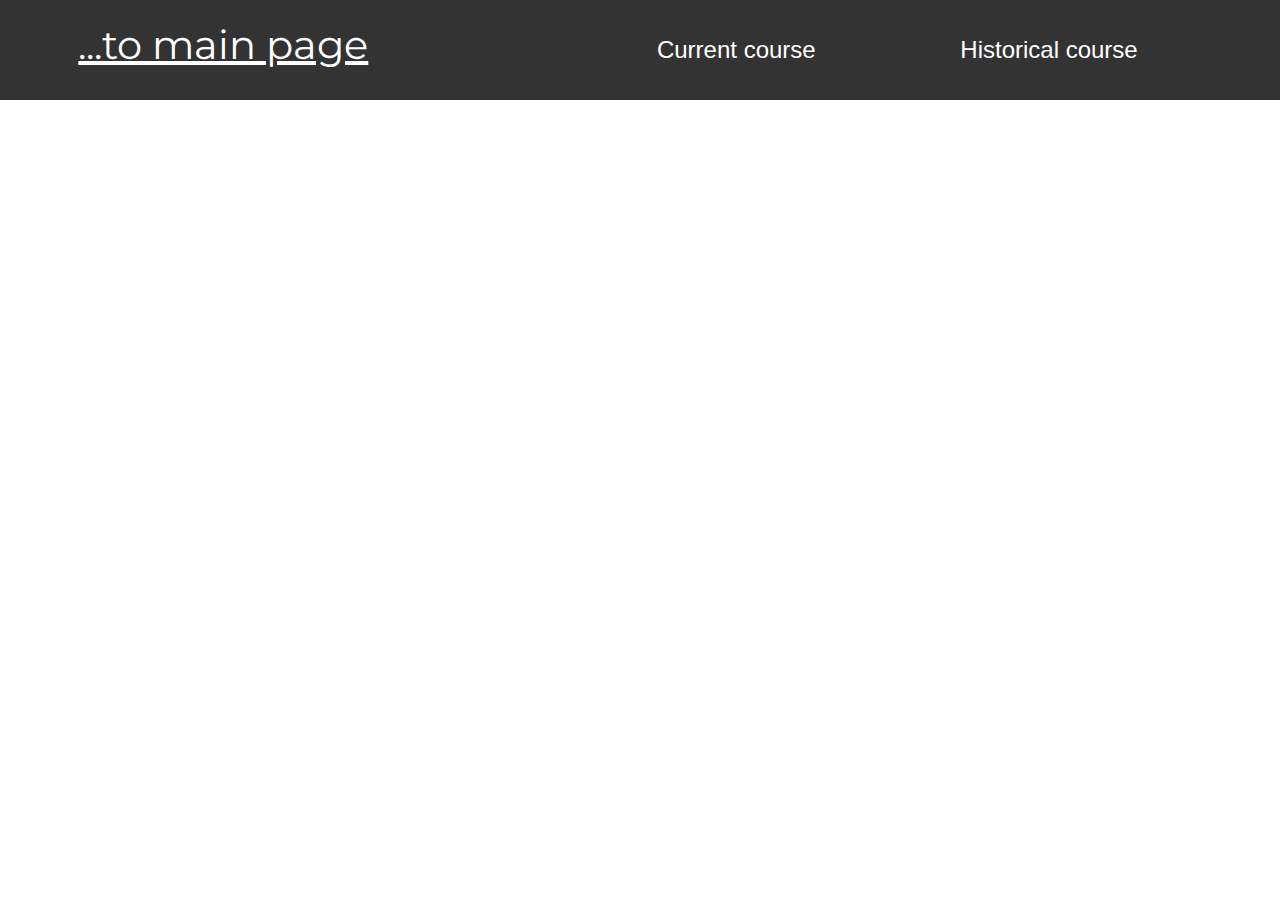
<file: APIRequest.html>
<!DOCTYPE html>
<html lang="en">
  <head>
    <meta charset="UTF-8" />
    <meta http-equiv="X-UA-Compatible" content="IE=edge" />
    <meta name="viewport" content="width=device-width, initial-scale=1.0" />
    <link rel="preconnect" href="https://fonts.gstatic.com" />
    <link
      href="https://fonts.googleapis.com/css2?family=Montserrat:wght@300;400;500;600;700;800&display=swap"
      rel="stylesheet"
    />
    <link rel="stylesheet" href="./style.css" />
    <title>html DOM i API</title>
  </head>
  <body>
    <header class="headerAPI">
      <div class="container">
        <div class="row">
          <a href="./index.html" class="linkToMainPageIndex">...to main page</a>

          <button class="btnSelect js-btn-actualCourse">Current course</button>

          <button class="btnSelect js-btn-historyCourse">
            Historical course
          </button>
        </div>
      </div>
    </header>

    <main></main>

    <script src="./request-api.js"></script>
  </body>
</html>
</file>
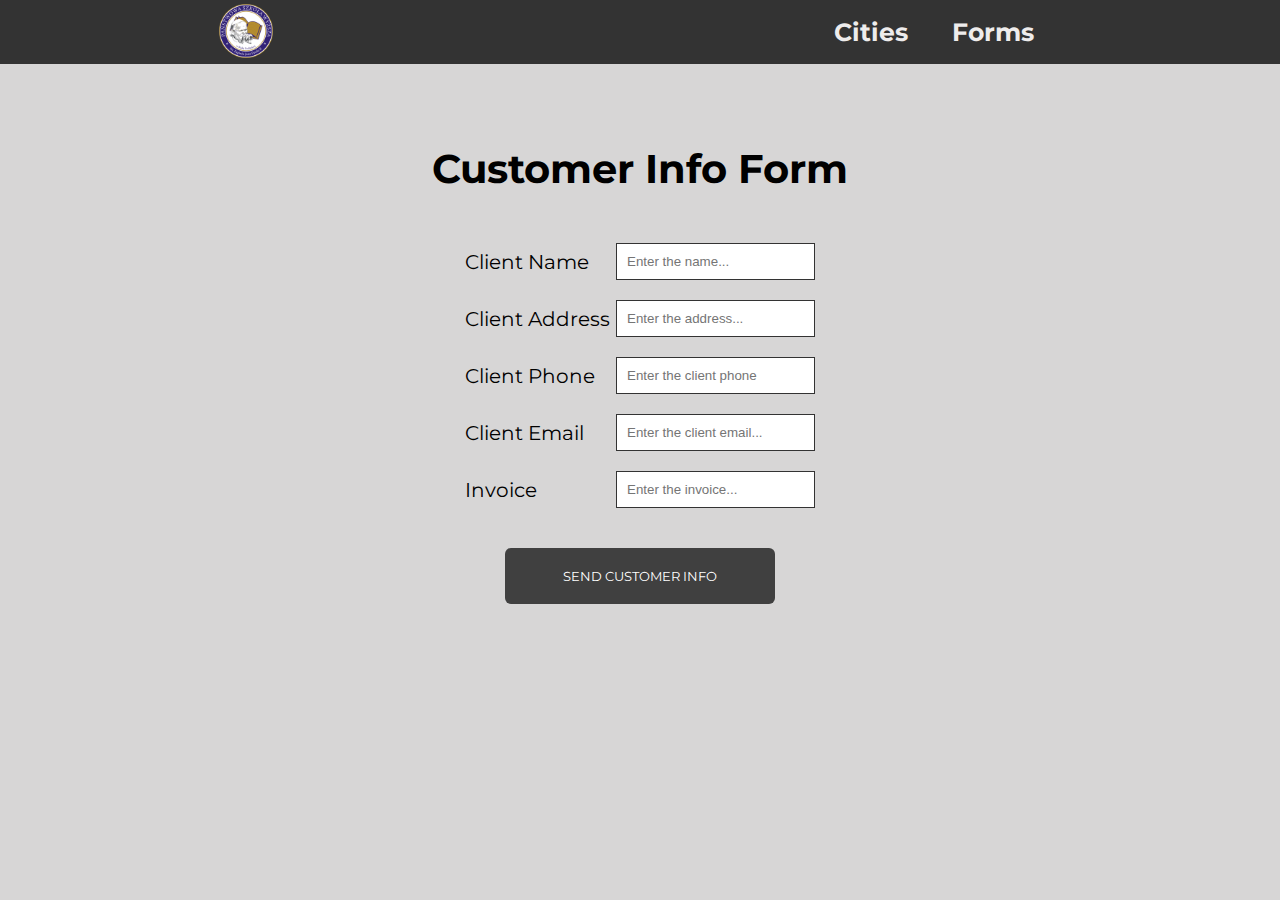
<file: customerForm.html>
<!DOCTYPE html>
<html lang="en">
  <head>
    <meta charset="UTF-8" />
    <meta http-equiv="X-UA-Compatible" content="IE=edge" />
    <meta name="viewport" content="width=device-width, initial-scale=1.0" />
    <link rel="stylesheet" href="./styles/style.css" />
    <link rel="stylesheet" href="./style.css" />
    <link rel="preconnect" href="https://fonts.gstatic.com" />
    <link
      href="https://fonts.googleapis.com/css2?family=Montserrat:wght@400;500;700&family=Roboto+Mono:ital,wght@0,400;0,700;1,600&display=swap"
      rel="stylesheet"
    />
    <link
      rel="stylesheet"
      href="https://unpkg.com/swiper/swiper-bundle.min.css"
    />
    <link rel="shortcut icon" href="./images/customer.png" />
    <title>Customer Info</title>
  </head>
  <body>
    <header class="header_menu">
      <div class="container">
        <div class="row_header">
          <div class="info_about">
            <a href="./index.html">
              <img src="./images/logo_img.png" alt="" class="img_logo" />
            </a>
          </div>
          <!-- <a href="#city_tokyo" class="nav_link">Tokyo</a> -->
          <nav class="nav_sticky">
            <ul class="nav_menu">
              <li class="nav_item">
                <ul class="toggle_menu">
                  <a href="./index.html" class="toggle_show">Cities</a>

                  <div class="block_hidden">
                    <li class="item_toggle">
                      <a href="./index.html" class="nav_link_hidden">Tokyo</a>
                    </li>
                    <li class="item_toggle">
                      <a href="./index.html" class="nav_link_hidden">London</a>
                    </li>
                    <li class="item_toggle">
                      <a href="./index.html" class="nav_link_hidden">Paris</a>
                    </li>
                    <li class="item_toggle">
                      <a href="./index.html" class="nav_link_hidden">Bangkok</a>
                    </li>
                  </div>
                </ul>
              </li>
              <li class="nav_item">
                <ul class="toggle_menu">
                  <a href="#" class="toggle_show">Forms</a>

                  <div class="block_hidden">
                    <li class="item_toggle">
                      <a href="./customerForm.html" class="nav_link_hidden"
                        >Customer Info</a
                      >
                    </li>
                    <li class="item_toggle">
                      <a href="./serviceForm.html" class="nav_link_hidden"
                        >Service Description</a
                      >
                    </li>
                    <li class="item_toggle">
                      <a href="./placeForm.html" class="nav_link_hidden"
                        >Place Implementation</a
                      >
                    </li>
                  </div>
                </ul>
              </li>
              <!-- <li class="nav_item"><a href="#city_paris" class="nav_link">Paris</a></li>
                          <li class="nav_item"><a href="#city_bangkok" class="nav_link">Bangkok</a></li> -->
            </ul>
          </nav>
        </div>
      </div>
    </header>

    <section class="section_customer">
      <div class="container">
        <form action="" class="toggle_customer">
          <div class="block_inputs">
            <h1 class="h1_Form">Customer Info Form</h1>

            <label for="" class="labelCustomer"
              >Client Name
              <input
                type="text"
                class="clientInput"
                id="client_name"
                placeholder="Enter the name..."
                maxlength="25"
                autocomplete="off"
                required
              />
            </label>

            <label for="" class="labelCustomer"
              >Client Address
              <input
                type="text"
                class="clientInput"
                id="client_address"
                placeholder="Enter the address..."
                maxlength="25"
                autocomplete="off"
                required
              />
            </label>

            <label for="" class="labelCustomer">
              Client Phone
              <input
                type="text"
                class="clientInput"
                id="client_phone"
                placeholder="Enter the client phone"
                maxlength="25"
                autocomplete="off"
                required
              />
            </label>

            <label for="" class="labelCustomer"
              >Client Email
              <input
                type="email"
                class="clientInput"
                id="client_email"
                placeholder="Enter the client email..."
                maxlength="25"
                autocomplete="off"
                required
              />
            </label>

            <label for="" class="labelCustomer">
              Invoice
              <input
                type="text"
                class="clientInput"
                id="invoice"
                placeholder="Enter the invoice..."
                maxlength="25"
                autocomplete="off"
                required
              />
            </label>

            <button id="btn_sendCustomer" class="btn_send">
              send customer info
            </button>
          </div>
        </form>
      </div>
    </section>
  </body>
</html>
</file>
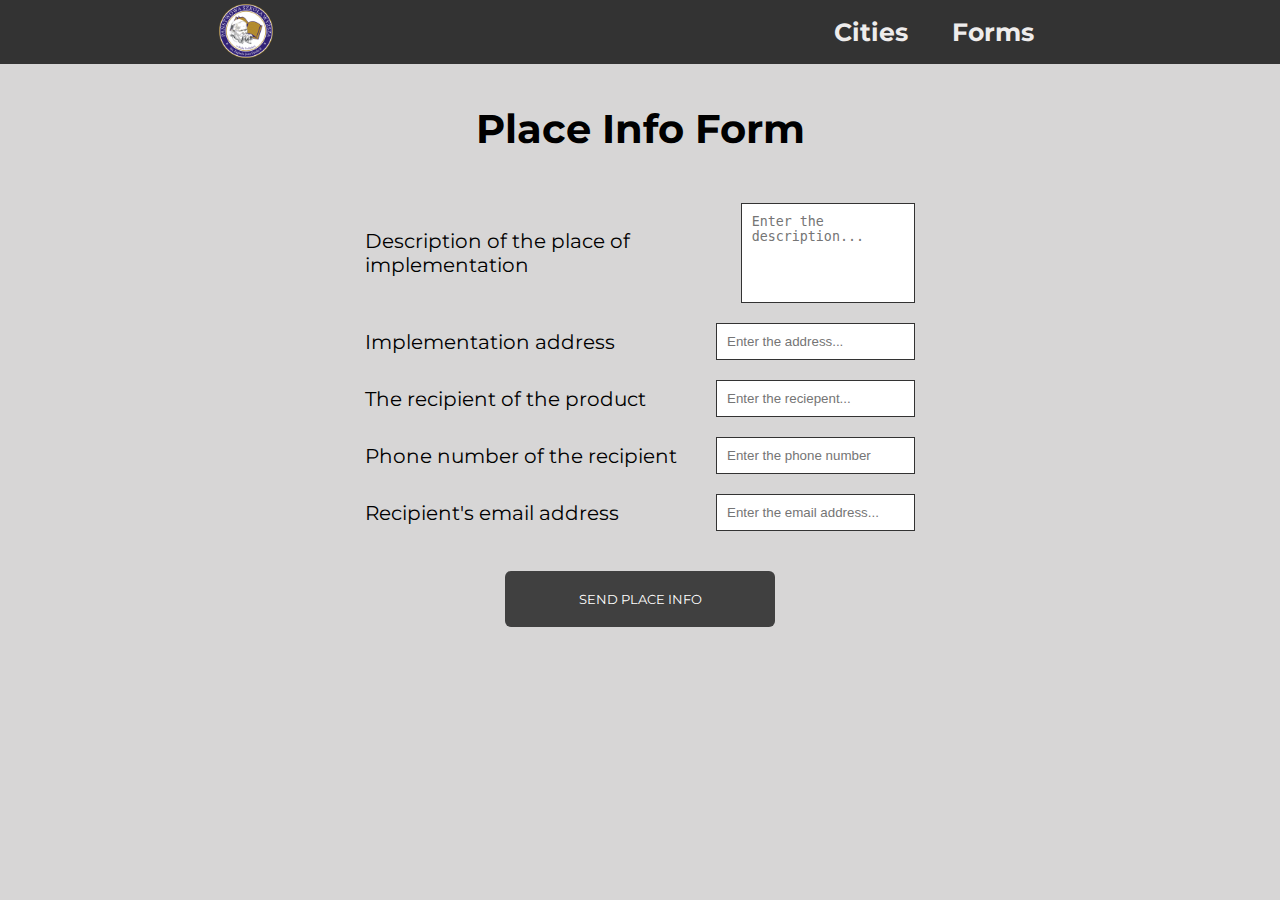
<file: placeForm.html>
<!DOCTYPE html>
<html lang="en">
  <head>
    <meta charset="UTF-8" />
    <meta http-equiv="X-UA-Compatible" content="IE=edge" />
    <meta name="viewport" content="width=device-width, initial-scale=1.0" />
    <link rel="stylesheet" href="./styles/style.css" />
    <link rel="stylesheet" href="./style.css" />
    <link rel="preconnect" href="https://fonts.gstatic.com" />
    <link
      href="https://fonts.googleapis.com/css2?family=Montserrat:wght@400;500;700&family=Roboto+Mono:ital,wght@0,400;0,700;1,600&display=swap"
      rel="stylesheet"
    />
    <link
      rel="stylesheet"
      href="https://unpkg.com/swiper/swiper-bundle.min.css"
    />
    <link rel="shortcut icon" href="./images/place.png" />
    <title>Place Implementation</title>
  </head>
  <body>
    <header class="header_menu">
      <div class="container">
        <div class="row_header">
          <div class="info_about">
            <a href="./index.html">
              <img src="./images/logo_img.png" alt="" class="img_logo" />
            </a>
          </div>
          <!-- <a href="#city_tokyo" class="nav_link">Tokyo</a> -->
          <nav class="nav_sticky">
            <ul class="nav_menu">
              <li class="nav_item">
                <ul class="toggle_menu">
                  <a href="./index.html" class="toggle_show">Cities</a>

                  <div class="block_hidden">
                    <li class="item_toggle">
                      <a href="./index.html" class="nav_link_hidden">Tokyo</a>
                    </li>
                    <li class="item_toggle">
                      <a href="./index.html" class="nav_link_hidden">London</a>
                    </li>
                    <li class="item_toggle">
                      <a href="./index.html" class="nav_link_hidden">Paris</a>
                    </li>
                    <li class="item_toggle">
                      <a href="./index.html" class="nav_link_hidden">Bangkok</a>
                    </li>
                  </div>
                </ul>
              </li>
              <li class="nav_item">
                <ul class="toggle_menu">
                  <a href="#" class="toggle_show">Forms</a>

                  <div class="block_hidden">
                    <li class="item_toggle">
                      <a href="./customerForm.html" class="nav_link_hidden"
                        >Customer Info</a
                      >
                    </li>
                    <li class="item_toggle">
                      <a href="./serviceForm.html" class="nav_link_hidden"
                        >Service Description</a
                      >
                    </li>
                    <li class="item_toggle">
                      <a href="./placeForm.html" class="nav_link_hidden"
                        >Place Implementation</a
                      >
                    </li>
                  </div>
                </ul>
              </li>
              <!-- <li class="nav_item"><a href="#city_paris" class="nav_link">Paris</a></li>
                          <li class="nav_item"><a href="#city_bangkok" class="nav_link">Bangkok</a></li> -->
            </ul>
          </nav>
        </div>
      </div>
    </header>

    <section class="section_place_Implementation">
      <div class="container">
        <form action="" class="toggle_implamantation">
          <div class="block_inputs">
            <h1 class="h1_Form">Place Info Form</h1>

            <label for="" class="labelCustomer labelService"
              >Description of the place of implementation
              <textarea
                name=""
                class="clientInput textarea_style"
                id="place_description"
                class="textarea_style"
                placeholder="Enter the description..."
                autocomplete="off"
                required
              ></textarea>
            </label>

            <label for="" class="labelCustomer labelService">
              Implementation address
              <input
                type="text"
                class="clientInput"
                name=""
                id="place_address"
                placeholder="Enter the address..."
                maxlength="25"
                autocomplete="off"
                required
              />
            </label>

            <label for="" class="labelCustomer labelService"
              >The recipient of the product
              <input
                type="text"
                class="clientInput"
                id="place_person"
                placeholder="Enter the reciepent..."
                maxlength="25"
                autocomplete="off"
                required
              />
            </label>

            <label for="" class="labelCustomer labelService">
              Phone number of the recipient
              <input
                type="number"
                class="clientInput"
                id="place_phone"
                placeholder="Enter the phone number"
                maxlength="25"
                autocomplete="off"
                required
              />
            </label>

            <label for="" class="labelCustomer labelService">
              Recipient's email address
              <input
                type="email"
                class="clientInput"
                id="place_email"
                placeholder="Enter the email address..."
                maxlength="25"
                autocomplete="off"
                required
              />
            </label>

            <button id="btn_sendPlace" class="btn_send">send place info</button>
          </div>
        </form>
      </div>
    </section>
  </body>
</html>
</file>
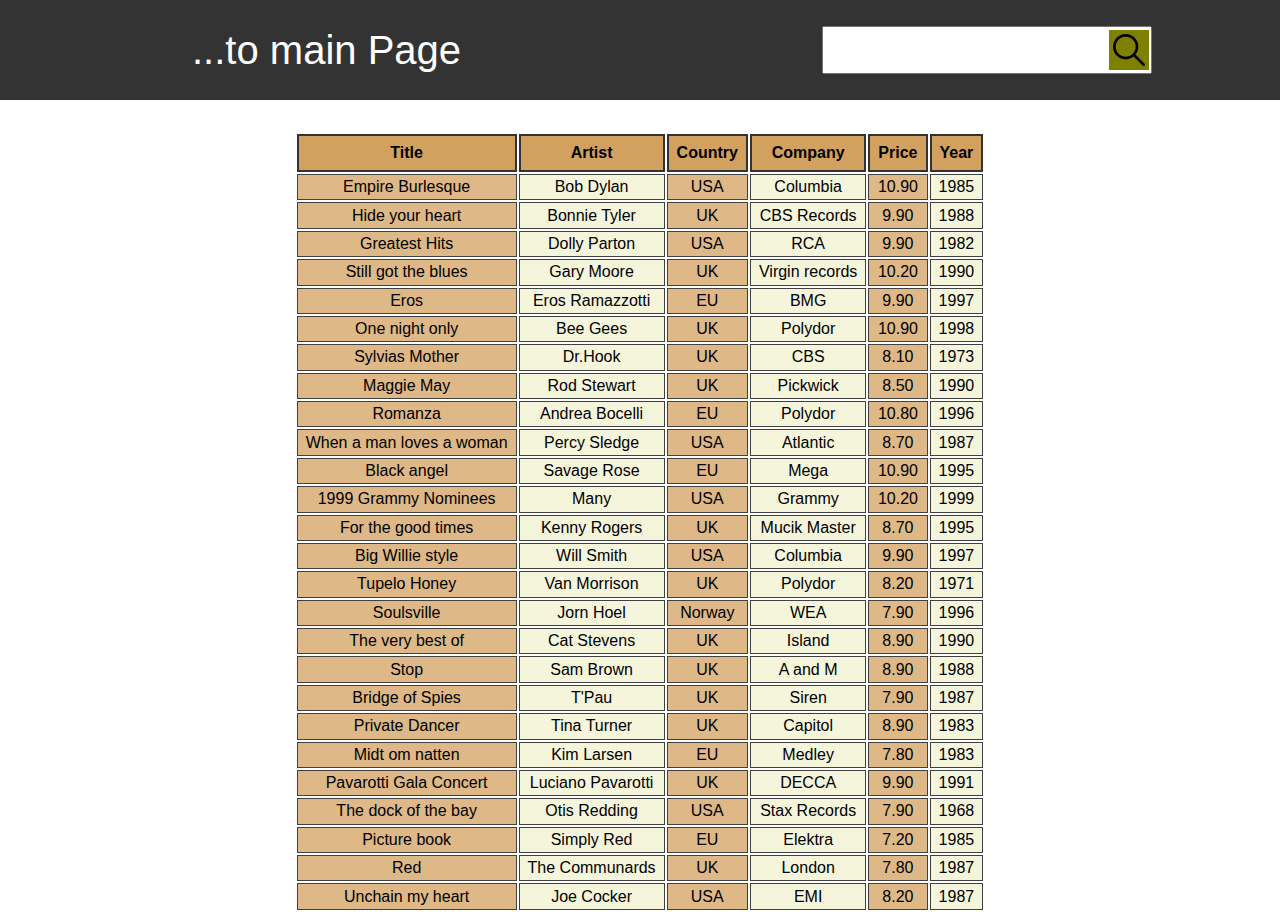
<file: requestForm.html>
<!DOCTYPE html>
<html lang="en">
  <head>
    <meta charset="UTF-8" />
    <meta http-equiv="X-UA-Compatible" content="IE=edge" />
    <meta name="viewport" content="width=device-width, initial-scale=1.0" />
    <link rel="stylesheet" href="./style.css" />
    <title>Document</title>
  </head>
  <body>
    <header>
      <a href="./index.html" class="linkMain">...to main Page</a>

      <div class="search">
        <input type="text" class="js-input-search" maxlength="18" />

        <button class="js-btn-search"></button>

        <div class="push"></div>
      </div>
    </header>

    <div class="container">
      <table class="tableInfo"></table>
    </div>

    <script src="./request-xml.js"></script>
  </body>
</html>
</file>
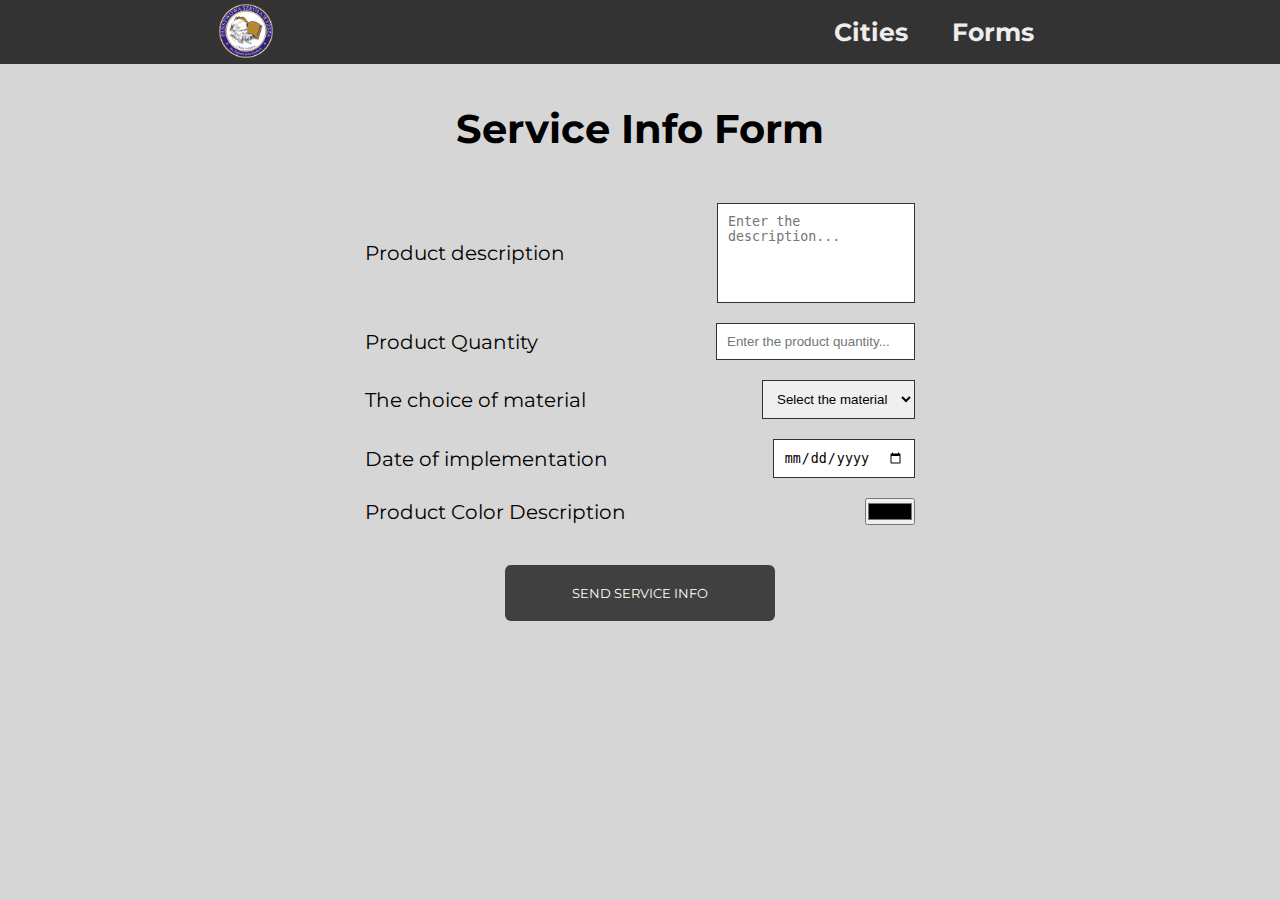
<file: serviceForm.html>
<!DOCTYPE html>
<html lang="en">
  <head>
    <meta charset="UTF-8" />
    <meta http-equiv="X-UA-Compatible" content="IE=edge" />
    <meta name="viewport" content="width=device-width, initial-scale=1.0" />
    <link rel="stylesheet" href="./styles/style.css" />
    <link rel="stylesheet" href="./style.css" />
    <link rel="preconnect" href="https://fonts.gstatic.com" />
    <link
      href="https://fonts.googleapis.com/css2?family=Montserrat:wght@400;500;700&family=Roboto+Mono:ital,wght@0,400;0,700;1,600&display=swap"
      rel="stylesheet"
    />
    <link
      rel="stylesheet"
      href="https://unpkg.com/swiper/swiper-bundle.min.css"
    />
    <link rel="shortcut icon" href="./images/order.png" />
    <title>Service Description</title>
  </head>
  <body>
    <header class="header_menu">
      <div class="container">
        <div class="row_header">
          <div class="info_about">
            <a href="./index.html">
              <img src="./images/logo_img.png" alt="" class="img_logo" />
            </a>
          </div>
          <!-- <a href="#city_tokyo" class="nav_link">Tokyo</a> -->
          <nav class="nav_sticky">
            <ul class="nav_menu">
              <li class="nav_item">
                <ul class="toggle_menu">
                  <a href="./index.html" class="toggle_show">Cities</a>

                  <div class="block_hidden">
                    <li class="item_toggle">
                      <a href="./index.html" class="nav_link_hidden">Tokyo</a>
                    </li>
                    <li class="item_toggle">
                      <a href="./index.html" class="nav_link_hidden">London</a>
                    </li>
                    <li class="item_toggle">
                      <a href="./index.html" class="nav_link_hidden">Paris</a>
                    </li>
                    <li class="item_toggle">
                      <a href="./index.html" class="nav_link_hidden">Bangkok</a>
                    </li>
                  </div>
                </ul>
              </li>
              <li class="nav_item">
                <ul class="toggle_menu">
                  <a href="#" class="toggle_show">Forms</a>

                  <div class="block_hidden">
                    <li class="item_toggle">
                      <a href="./customerForm.html" class="nav_link_hidden"
                        >Customer Info</a
                      >
                    </li>
                    <li class="item_toggle">
                      <a href="./serviceForm.html" class="nav_link_hidden"
                        >Service Description</a
                      >
                    </li>
                    <li class="item_toggle">
                      <a href="./placeForm.html" class="nav_link_hidden"
                        >Place Implementation</a
                      >
                    </li>
                  </div>
                </ul>
              </li>
              <!-- <li class="nav_item"><a href="#city_paris" class="nav_link">Paris</a></li>
                          <li class="nav_item"><a href="#city_bangkok" class="nav_link">Bangkok</a></li> -->
            </ul>
          </nav>
        </div>
      </div>
    </header>

    <section class="section_descriptionService">
      <div class="container">
        <form action="" class="toggle_service">
          <div class="block_inputs">
            <h1 class="h1_Form">Service Info Form</h1>

            <label for="" class="labelCustomer labelService"
              >Product description
              <textarea
                name=""
                class="clientInput textarea_style"
                id="description_service"
                class="textarea_style"
                placeholder="Enter the description..."
                autocomplete="false"
                required
              ></textarea>
            </label>

            <label for="" class="labelCustomer labelService"
              >Product Quantity
              <input
                type="number"
                class="clientInput"
                id="number_service"
                min="1"
                placeholder="Enter the product quantity..."
                maxlength="25"
                autocomplete="false"
                required
              />
            </label>

            <label for="" class="labelCustomer labelService">
              The choice of material
              <select
                name=""
                class="clientInput"
                id="service_material"
                required
              >
                <option value="">Select the material</option>
                <option value="tree">Tree</option>
                <option value="stone">Stone</option>
                <option value="earthenware">Earthenware</option>
                <option value="clay">Clay</option>
              </select>
            </label>

            <label for="" class="labelCustomer labelService">
              Date of implementation
              <input
                type="date"
                class="clientInput"
                id="service_date"
                placeholder=""
                maxlength="25"
                autocomplete="false"
                required
              />
            </label>

            <label for="" class="labelCustomer labelService">
              Product Color Description
              <input type="color" id="service_color" required />
            </label>

            <button id="btn_sendService" class="btn_send">
              send service info
            </button>
          </div>
        </form>
      </div>
    </section>
  </body>
</html>
</file>
<file: style.css>
#h3_idBangkok {
  font-size: 4.2rem;
  letter-spacing: 1rem;
  color: #333;
}

#span_idBangkok {
  color: #454545;
  line-height: 3rem;
  letter-spacing: 0.25rem;
  font-style: italic;
  font-weight: 500;
}

#footerStudent {
  font-size: 3.2rem;
  color: aliceblue;
  font-style: oblique;
  letter-spacing: 0.25rem;
  text-decoration: underline;
  text-shadow: 2px 2px #0004ff;
}

* {
  margin: 0;
  padding: 0;
}

/*
Forms Styles 
*/

.toggle_customer {
  margin-top: 4rem;
  text-align: center;
}

.block_inputs {
  width: 50rem;
  margin: 0 auto;
  display: flex;
  justify-content: center;
  flex-direction: column;
}

.labelCustomer {
  font-size: 2rem;
  /* display: flex;
  justify-content: center;
  align-items: center; */
  width: 350px;
  margin: 0 auto;
  display: flex;
  justify-content: space-between;
  align-items: center;
  margin-top: 2rem;
}

.labelService {
  width: 55rem;
}

.clientInput {
  padding: 1rem;

  border: 1px solid #333;
}

.block_inputs {
  width: auto;
  margin: 0 auto;
}

.btn_send {
  font-family: "Montserrat", sans-serif;
  width: 27rem;
  margin: 4rem auto;
  border: none;
  background: #404040;
  color: #ffffff;
  font-weight: 400;
  padding: 20px;
  text-transform: uppercase;
  border-radius: 6px;
  display: inline-block;
  transition: all 0.3s ease 0s;
}

.btn_send:hover {
  font-family: "Montserrat", sans-serif;
  color: #404040;
  font-weight: 600;
  letter-spacing: 3px;
  background: none;
  -webkit-box-shadow: 0px 5px 40px -10px rgba(0, 0, 0, 0.57);
  -moz-box-shadow: 0px 5px 40px -10px rgba(0, 0, 0, 0.57);
  transition: all 0.3s ease 0s;
}

.textarea_style {
  min-width: 15rem;
  min-height: 10rem;

  resize: none;
}

.h1_Form {
  margin-top: 4rem;
  text-align: center;
  font-size: 4rem;
  margin-bottom: 3rem;
}

.clientInput:focus {
  outline: none;
  border: 1px solid #333;
  cursor: pointer;

  -webkit-box-shadow: 0px 5px 40px -10px rgba(0, 0, 0, 0.57);
  -moz-box-shadow: 0px 5px 40px -10px rgba(0, 0, 0, 0.57);
  transition: all 0.3s ease 0s;
}

@media only screen and (max-width: 768px) {
  .labelCustomer {
    width: 65%;
  }
}

@media only screen and (max-width: 1024px) {
  .labelCustomer {
    width: 50%;
  }
}

/* request xml style */

.container {
  margin: 0 auto;
  width: 1140px;
}

.tableInfo {
  margin: auto;
  margin-top: 2rem;
}

th {
  border: 2px solid #333;
  background-color: rgb(211, 161, 95);
  padding: 0.5rem 0.5rem;
  cursor: pointer;
}

td {
  border: 1px solid #404040;
  text-align: center;
  padding: 0.2rem 0.5rem;
}

td:nth-child(even) {
  background-color: beige;
}

td:nth-child(odd) {
  background-color: burlywood;
}

@keyframes show {
  0% {
    opacity: 0;
  }

  100% {
    opacity: 1;
  }
}

.pushMessage {
  width: 320px;
  height: 50px;
  background-color: rgba(80, 158, 128, 0.568);
  /* opacity: 0; */
  animation: show 0.2s ease;
  display: flex;
  justify-content: center;
  align-items: center;
}

.pushMessage {
  display: block;
  font-size: 2rem;
  color: #ffffff;
  text-align: center;
}

header {
  min-height: 100px;
  background-color: #333;
  display: flex;
  align-items: center;
  justify-content: flex-end;
  position: relative;
}

.search {
  position: relative;
  margin-right: 10%;
}

.js-input-search {
  font-size: 1.5rem;
  padding: 0.5rem;
}

.js-btn-search {
  position: absolute;
  right: 1%;
  top: 8%;
  height: 2.5rem;
  width: 2.5rem;
  background-image: url(./images/loupe.png);
  background-position: center;
  background-repeat: no-repeat;
  background-size: 80%;

  outline: none;
  border: none;
  cursor: pointer;
  background-color: olive;
  transition: 0.2s all ease;
}

.js-btn-search:active {
  background-color: orange;
}

.push {
  position: absolute;
  top: 120%;
  left: 5%;
}

.linkMain {
  position: absolute;
  left: 15%;
  font-size: 2.5rem;
  text-decoration: none;
  color: #ffffff;
  font-family: "Franklin Gothic Medium", "Arial Narrow", Arial, sans-serif;
}

.headerAPI {
  height: 10vh;
  background-color: #333;
}

.btnSelect {
  margin: 2rem;
  display: block;
  padding: 1rem 2rem;
  font-size: 1.5rem;

  border-radius: 2px;
  color: #ffffff;

  background-color: transparent;
  border: none;
  user-select: none;
  cursor: pointer;

  transition: 0.3s all ease;
}

.btnSelect:hover {
  background-color: #ffffff;
  color: #333;
}

.row {
  display: flex;
  justify-content: space-around;
}

.tableTitle {
  cursor: default;
}

html {
  font-family: "Montserrat", sans-serif;
}

main {
  /* display: flex;
  justify-content: center;
  align-items: center; */
  margin-top: 10%;
}

.linkToMainPageIndex {
  margin-top: 2rem;
  margin-right: 13rem;
  display: block;
  font-size: 2.5rem;
  color: #ffffff;
}

.titleContentCourse {
  font-size: 1.5rem;
  text-transform: uppercase;
}

.contentInfoCurrentCourse {
  font-size: 1.5rem;
}

.contentCurrentCourse {
  padding: 1rem 1.5rem;
}

.divFlex {
  background-color: #404040;
}

.trDateCourse {
  width: 200%;
  display: flex;
  justify-content: center;
}

.infoHistoryCourse {
  display: flex;
  flex-wrap: wrap;
  justify-content: center;
}

.h2TitleDate {
  display: block;
  text-align: center;
  margin-bottom: 1rem;
}

.infoData {
  margin: 1rem;
}

.tableInfoContent {
  margin: 0 auto;
}
</file>
<file: styles/style.css>
*,
*::before,
*::after {
  box-sizing: border-box;
  margin: 0;
  padding: 0;
}

html {
  font-size: 10px;
  font-family: "Montserrat", sans-serif;
  background: #d7d6d6;
}

li {
  list-style: none;
  /* font-family: 'Roboto Mono', monospace; */
}

a {
  text-decoration: none;
}

/* NAV MENU*/

.header_menu {
  width: 100%;
  min-height: 61px;
  background: #333;
  position: sticky;
  top: 0;
  z-index: 999;
}

.container {
  width: 1140px;
  margin: 0 auto;
}

.img_logo {
  margin-top: 0.2rem;
  width: 18%;
}

.row_header {
  min-height: 10%;
  display: flex;
  justify-content: space-around;
  align-items: center;
  /* padding-top: 1.2rem; */
}

.info_about {
  font-size: 1.4rem;
}

.nav_menu {
  display: flex;
}

.nav_item {
  margin-right: 1rem;
  font-size: 2.5rem;
  font-weight: bold;
}

.nav_link {
  padding: 1rem;
  color: rgb(238, 236, 236);
  transition: 0.3s ease-in-out;
  margin: 0.2rem;
}

.nav_link:hover {
  padding: 1rem;
  color: #333;
  background: #ddd;
}

.main_bg {
  height: 93.5vh;
  width: 100%;
  background-image: url(../images/people_main.jpg);
  display: flex;
  align-items: center;
  justify-content: center;
}

.text_main {
  user-select: none;
  min-width: 10%;
  min-height: 10%;
  color: rgb(8, 170, 170);
  mix-blend-mode: hard-light;
  background-color: rgb(6, 20, 22);
  font-size: 20rem;
  padding: 2rem;
  font-weight: bold;
  z-index: 2;
}

/*
Section Tokyo
*/

.section_TOKYO {
  width: 100%;
  min-height: 100vh;
  position: relative;
  margin-bottom: 5rem;
}

.img_japan {
  width: 35%;
  background: #333;
  padding: 1rem;
}

.abs_back_tokyo {
  position: absolute;
  top: 25%;
  left: 5%;
  width: 19%;
  z-index: -1;
}

.abs_back_tokyo_2 {
  position: absolute;
  right: 0;
  top: 55%;
  z-index: -1;
  width: 25%;
}

.abs_back_tokyo_3 {
  position: absolute;
  width: 12%;
  right: 5%;
  top: 15%;
  z-index: -1;
}

.swiper-container {
  width: 100%;
  height: 50vh;
  margin-top: 1rem;
}

.slide_img {
  width: 1140px;
}

.swiper-slide {
  text-align: center;
  width: 100%;

  /* Center slide text vertically */
  display: -webkit-box;
  display: -ms-flexbox;
  display: -webkit-flex;
  display: flex;
  -webkit-box-pack: center;
  -ms-flex-pack: center;
  -webkit-justify-content: center;
  justify-content: center;
  -webkit-box-align: center;
  -ms-flex-align: center;
  -webkit-align-items: center;
  align-items: center;
}

.h2_tokyo {
  text-align: center;
  font-size: 3.6rem;
  margin-top: 1.5rem;
  font-weight: bold;
}

.span_info_tokyo {
  margin-top: 2.5rem;
  width: 100%;
  font-size: 1.5rem;
  display: block;
  color: #000;
  text-indent: 20px;
  text-align: justify;
}

.block_info {
  width: 50%;
}

.block_all_tokyo {
  display: flex;
  align-items: center;
}

.table_tokyo {
  margin-right: -15rem;
  margin-left: 2rem;
  border: 5px solid #333;
  font-size: 1rem;
  border-radius: 1rem;
  font-family: "Roboto Mono", monospace;
}

th {
  color: #fff;
  text-align: center;
  padding: 1rem;
  border: 2px solid #333;
  font-size: 1em;
  border: 2px solid #333;
  background: #333;
}

td {
  text-align: center;
  padding: 1rem;
  background: #ddd;
  font-size: 1rem;
  border: 2px solid #333;
}

.h2_table {
  margin-bottom: 1rem;
  margin-right: -15rem;
}

.strong_japan {
  font-weight: bold;
  font-size: 2rem;
}

/*
    Section LONDON
  */

.section_LONDON {
  width: 100%;
  min-height: 100vh;
  position: relative;
  margin-bottom: 5rem;
}

.table_london {
  margin: 0;
  margin-top: 2rem;
}

.block_table_london {
  margin-left: 2rem;
}

.back_img_london_1 {
  position: absolute;
  width: 23%;

  left: -1.3%;
  top: 21%;
  z-index: -1;
}

.back_img_london_2 {
  position: absolute;
  width: 35%;
  height: 22%;
  top: 65%;
  right: 0;
  z-index: -1;
}

.flag_england {
  width: 25%;
}

.photo_table {
  width: 150px;
  display: flex;
  align-items: center;
  justify-content: center;
}

.info_country {
  margin-left: 0.5rem;
  padding-left: 1rem;
}

.info_second {
  margin: 0;
  padding: 0;
}

.section_PARIS {
  position: relative;
}

.block_london {
  display: flex;
  align-items: center;
}

.paris_back_img_1 {
  position: absolute;
  left: 2%;
  top: 45%;
  width: 12%;
  z-index: 1;
}
.paris_back_img_2 {
  position: absolute;
  right: 0;
  width: 20%;
}

.table_paris {
  margin: 2rem auto;
}
.table_paris tr th {
  font-size: 1.6rem;
}

.table_paris tr td {
  font-size: 1.4rem;
}

.paris_back_img_3 {
  position: absolute;
  width: 26%;
  right: 0;
  top: 55%;
  z-index: -1;
}

/*
        SECTION BANGKOK
    */

.section_BANGKOK {
  margin-top: 4rem;
  position: relative;
  margin-bottom: 5rem;
}

.h3_bangkok {
  font-size: 2.5rem;
  padding-top: 2.5rem;
  padding-left: 2.5rem;
  color: #333;
}

.block_table_bangkok {
  margin-left: 3rem;
  margin-right: -2rem;
}

.bangkok_back_img_1 {
  position: absolute;
  width: 25%;
  left: 0;
  top: 8%;
  z-index: 1;
}

.bangkok_back_img_2 {
  position: absolute;
  width: 25%;
  right: 1%;
  top: 15%;
  z-index: 1;
}

/*
        FOOTER 
    */

.footer_menu {
  min-height: 10%;
  width: 100%;
  background: #333;
}

.footer_student {
  padding-top: 2rem;
  text-align: center;
  font-size: 3rem;
  padding-bottom: 2rem;
  text-shadow: 2px 2px #ff0000;
}

/*
LAB 3 Toggle Menu
*/

.toggle_menu {
  position: relative;
}

.block_hidden {
  position: absolute;
  opacity: 0;
  visibility: hidden;
}

.item_toggle {
  padding: 1rem;
  background-color: #333;
}

.toggle_show {
  display: block;
  padding: 1.7rem;
  cursor: pointer;

  color: rgb(238, 236, 236);
  transition: 0.3s ease-in-out;
}

.toggle_show:hover {
  /* padding: 0.8rem; */
  color: #333;
  background: #ddd;
}

.toggle_menu:hover .block_hidden {
  opacity: 1;
  visibility: visible;
}

.nav_link_hidden {
  display: block;
  padding: 0.8rem;
  color: rgb(238, 236, 236);
  transition: 0.3s ease-in-out;
  margin: 0.2rem;
}

.nav_link_hidden:hover {
  padding: 0.8rem;
  color: #333;
  background: #ddd;
}

@media only screen and (max-width: 1024px) {
  body {
    overflow-x: hidden;
  }
  .text_main {
    font-size: 14rem;
  }

  .container {
    width: 960px;
  }

  .row_header {
    width: 85%;
    margin: 0 auto;
    justify-content: space-between;
  }

  .block_all_tokyo {
    flex-wrap: wrap;
  }

  .abs_back_tokyo {
    width: 15%;
    top: 28%;
  }

  .block_table {
    margin-left: -4rem;
  }

  td {
    padding: 0.5rem;
  }

  th {
    padding: 0.5rem;
  }

  .h2_table {
    text-align: center;
  }

  th,
  td {
    width: 95px;
  }

  .block_info {
    width: 100%;
  }

  .swiper-container {
    height: 45vh;
  }

  .slide_img {
    width: 100%;
  }

  .abs_back_tokyo_3 {
    top: 28%;
  }

  .back_img_london_1 {
    top: 13%;
  }

  .back_img_london_2 {
    width: 50%;
  }

  .table_london {
    width: 100%;
  }

  .block_table_london {
    margin-left: 0;
    width: 100%;
  }
  .photo_table {
    width: 100%;
    justify-content: space-evenly;
  }

  .flag_england {
    width: 25%;
  }

  .info_country {
    font-size: 2rem;
  }

  .table_paris {
    width: 80%;
  }

  .table_paris tbody tr th {
    padding: 1rem;
  }

  .table_paris tbody tr td {
    padding: 1rem;
  }

  .h2_tokyo {
    margin-top: 2rem;
    margin-bottom: 1.5rem;
  }

  .bangkok_back_img_1 {
    top: 4%;
  }

  .bangkok_back_img_2 {
    top: 5%;
  }

  .block_table_bangkok {
    width: 90%;
    margin: 0 auto;
  }

  .footer_student {
    margin: 0 auto;
    width: 70%;
  }
}

@media only screen and (max-width: 768px) {
  .header_menu {
    width: 100%;
  }

  .container {
    width: 740px;
  }

  .text_main {
    font-size: 11rem;
  }

  .row_header {
    width: 70%;
    margin: 0 auto;
    justify-content: space-between;
  }

  .block_all_tokyo {
    flex-wrap: wrap;
  }

  .abs_back_tokyo {
    width: 15%;
    top: 20%;
  }

  .block_table {
    margin-left: -4rem;
  }

  td {
    padding: 0.3rem;
  }

  th {
    padding: 0.3rem;
  }

  .h2_table {
    text-align: center;
  }

  th,
  td {
    width: 5px;
  }

  .block_info {
    width: 100%;
  }

  .swiper-container {
    height: 45vh;
  }

  .slide_img {
    width: 100%;
  }

  .abs_back_tokyo_3 {
    top: 23%;
  }

  .back_img_london_1 {
    top: 13%;
  }

  .back_img_london_2 {
    width: 50%;
  }

  .table_london {
    width: 100%;
  }

  .block_table_london {
    margin-left: 0;
    width: 100%;
  }
  .photo_table {
    width: 100%;
    justify-content: space-evenly;
  }

  .flag_england {
    width: 20%;
  }

  .info_country {
    font-size: 2rem;
  }

  .table_paris {
    width: 85%;
  }

  .paris_back_img_1 {
    width: 15%;
  }

  .table_paris tbody tr th {
    padding: 1rem;
  }

  .table_paris tbody tr td {
    padding: 1rem;
  }

  .h2_tokyo {
    margin-top: 2rem;
    margin-bottom: 1.5rem;
  }

  .bangkok_back_img_1 {
    top: 7%;
  }

  .bangkok_back_img_2 {
    top: 8%;
  }

  .block_table_bangkok {
    width: 90%;
    margin: 0 auto;
  }

  .footer_student {
    margin: 0 auto;
    width: 90%;
  }
}
</file>
